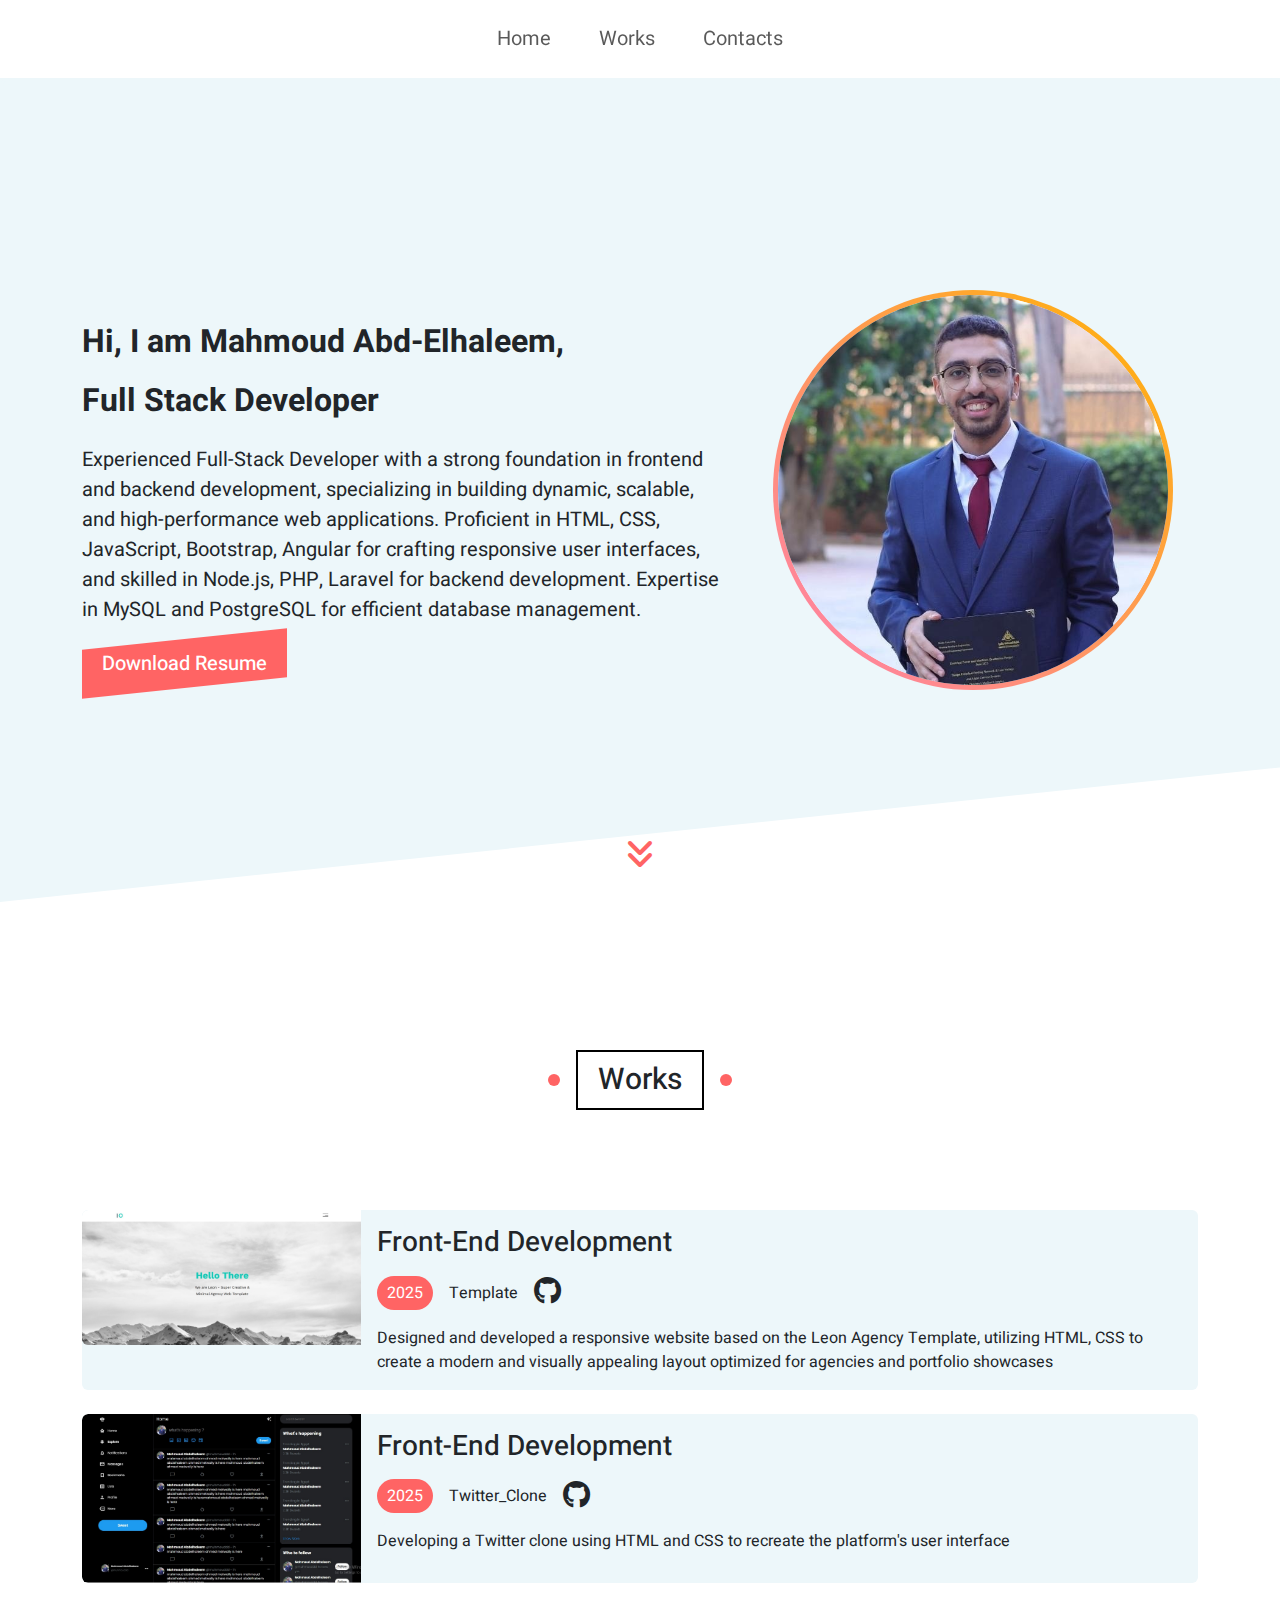
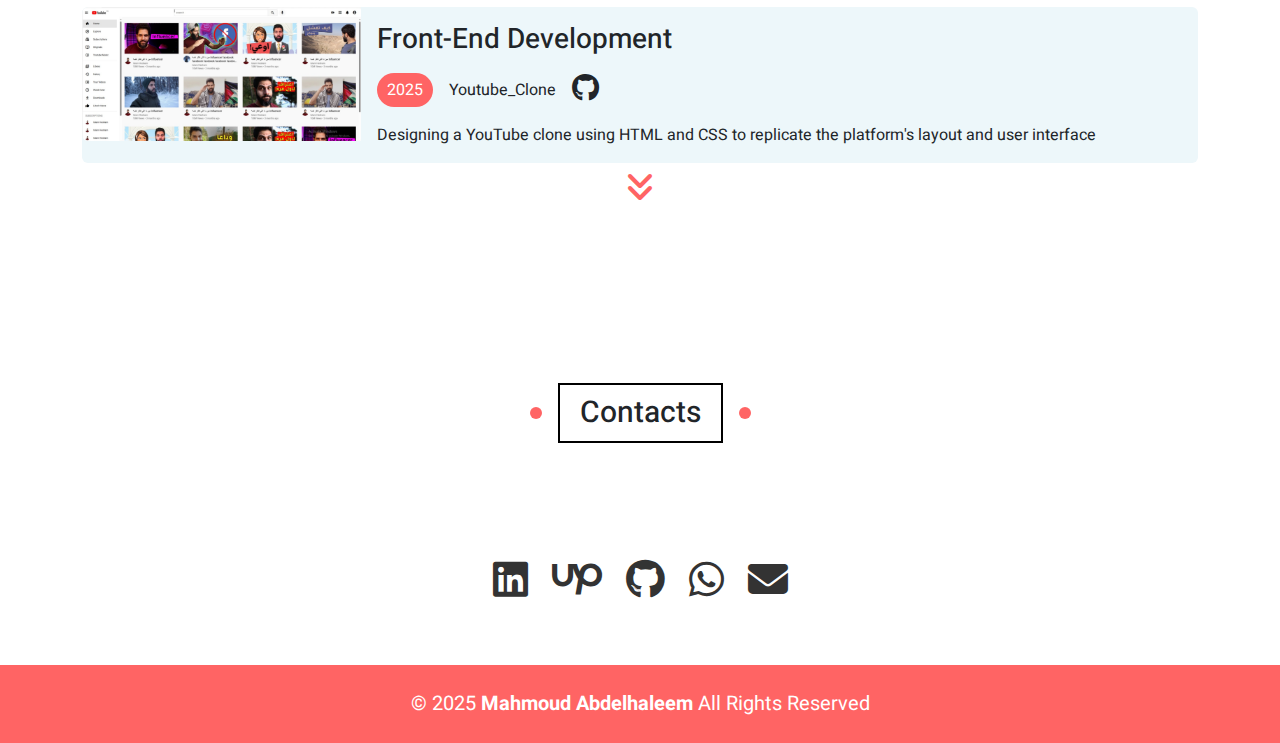
<file: lab_1/index.html>
<!DOCTYPE html>
<html lang="en">
<head>
    <meta charset="UTF-8">
    <meta name="viewport" content="width=device-width, initial-scale=1.0">
    <title>bootstrap</title>
    <link rel="stylesheet" href="css/bootstrap-5.3.6-dist/css/bootstrap.min.css">
    <link rel="stylesheet" href="css/bootstrap-5.3.6-dist/style.css">
    <link rel="stylesheet" href="css/bootstrap-5.3.6-dist/normailze.css">
    <link rel="stylesheet" href="css/bootstrap-5.3.6-dist/all.min.css">
    <link rel="preconnect" href="https://fonts.googleapis.com">
    <link rel="preconnect" href="https://fonts.gstatic.com" crossorigin>
    <link href="https://fonts.googleapis.com/css2?family=Heebo:wght@100..900&display=swap" rel="stylesheet">
</head>
<body>
      <nav class="navbar navbar-expand-lg bg-white sticky-top py-3">
        <div class="container">
            <button class="navbar-toggler" type="button" data-bs-toggle="collapse" data-bs-target="#navbarNav" aria-controls="navbarNav" aria-expanded="false" aria-label="Toggle navigation">
                <span class="navbar-toggler-icon"></span>
            </button>
            <div class="collapse navbar-collapse justify-content-center" id="navbarNav">
                <ul class="navbar-nav">
                    <li class="nav-item">
                        <a class="nav-link fs-5 mx-3" href="#Home">Home</a>
                    </li>
                    <li class="nav-item">
                        <a class="nav-link fs-5 mx-3" href="#Works">Works</a>
                    </li>
                    <li class="nav-item">
                        <a class="nav-link fs-5 mx-3" href="#Contacts">Contacts</a>
                    </li>
                </ul>
            </div>
        </div>
    </nav>

    <section class="landing d-flex align-items-center" id="Home">
        <div class="container">
            <div class="row align-items-center">
                <div class="col-lg-7 col-md-6 mb-4 mb-md-0">
                    <h1 class="fw-bold">Hi, I am Mahmoud Abd-Elhaleem,</h1>
                    <h1 class="fw-bold mb-4">Full Stack Developer</h1>
                    <p class="fs-5 mb-4">
                      Experienced Full-Stack Developer with a strong foundation in frontend and backend development, specializing in building dynamic, scalable, and high-performance web applications. Proficient in HTML, CSS, JavaScript, Bootstrap, Angular for crafting responsive user interfaces, and skilled in Node.js, PHP, Laravel for backend development. Expertise in MySQL and PostgreSQL for efficient database management. 
                    </p>
                    <a href="#" class="btn-resume text-decoration-none fs-5 fw-medium">
                        Download Resume
                    </a>
                </div>
                <div class="col-lg-5 col-md-6 text-center">
                    <img src="images/profile-pic.jpeg" alt="Profile Picture" class="profile-img img-fluid">
                </div>
            </div>
        </div>
        <a href="#Works" class="go-down text-decoration-none">
            <i class="fas fa-angle-double-down fa-2x"></i>
        </a>
    </section>

    <section class="works py-5 position-relative" id="Works">
        <div class="container">
            <h2 class="main-title text-center">Works</h2>
            
 
            <div class="card work-card mb-4 border-0">
                <div class="row g-0">
                    <div class="col-md-3">
                        <img src="images/feet_3.png" class="img-fluid rounded-start work-img" alt="Project Image">
                    </div>
                    <div class="col-md-9">
                        <div class="card-body">
                            <h3 class="card-title">Front-End Development</h3>
                            <div class="d-flex align-items-center my-3">
                                <span class="date-badge me-3">2025</span>
                                <span>Template</span>
                                <a href="https://github.com/muhmouddd21/HTML_AND_CSS_Templete_1" target="_blank" class="ms-3 text-dark">
                                    <i class="fa-brands fa-github fs-3"></i>
                                </a>
                            </div>
                            <p class="card-text">
                                Designed and developed a responsive website based on the Leon Agency Template, utilizing HTML, CSS to create a modern and visually appealing layout optimized for agencies and portfolio showcases
                            </p>
                        </div>
                    </div>
                </div>
            </div>
            

            <div class="card work-card mb-4 border-0">
                <div class="row g-0">
                    <div class="col-md-3">
                        <img src="images/feet_2.png" class="img-fluid rounded-start work-img" alt="Project Image">
                    </div>
                    <div class="col-md-9">
                        <div class="card-body">
                            <h3 class="card-title">Front-End Development</h3>
                            <div class="d-flex align-items-center my-3">
                                <span class="date-badge me-3">2025</span>
                                <span>Twitter_Clone</span>
                                <a href="https://github.com/muhmouddd21/Twitter_Clone" target="_blank" class="ms-3 text-dark">
                                    <i class="fa-brands fa-github fs-3"></i>
                                </a>
                            </div>
                            <p class="card-text">
                                Developing a Twitter clone using HTML and CSS to recreate the platform's user interface
                            </p>
                        </div>
                    </div>
                </div>
            </div>
            

            <div class="card work-card mb-4 border-0">
                <div class="row g-0">
                    <div class="col-md-3">
                        <img src="images/feet_1.jpeg" class="img-fluid rounded-start work-img" alt="Project Image">
                    </div>
                    <div class="col-md-9">
                        <div class="card-body">
                            <h3 class="card-title">Front-End Development</h3>
                            <div class="d-flex align-items-center my-3">
                                <span class="date-badge me-3">2025</span>
                                <span>Youtube_Clone</span>
                                <a href="https://github.com/muhmouddd21/Youtube_clone_html_css" target="_blank" class="ms-3 text-dark">
                                    <i class="fa-brands fa-github fs-3"></i>
                                </a>
                            </div>
                            <p class="card-text">
                                Designing a YouTube clone using HTML and CSS to replicate the platform's layout and user interface
                            </p>
                        </div>
                    </div>
                </div>
            </div>
        </div>
        <a href="#Contacts" class="go-down text-decoration-none">
            <i class="fas fa-angle-double-down fa-2x"></i>
        </a>
    </section>


    <section class="contacts py-5" id="Contacts">
        <div class="container">
            <h2 class="main-title text-center">Contacts</h2>
            <div class="row justify-content-center">
                <div class="col-12 text-center">
                    <div class="d-flex justify-content-center flex-wrap gap-4 py-3">
                        <a href="https://www.linkedin.com/in/mahmoud-abdelhaleem-926b06222/" target="_blank" class="text-decoration-none">
                            <i class="fa-brands fa-linkedin contact-icon"></i>
                        </a>
                        <a href="https://www.upwork.com/freelancers/~0167660ad78f0a157e" target="_blank" class="text-decoration-none">
                            <i class="fa-brands fa-upwork contact-icon"></i>
                        </a>
                        <a href="https://github.com/muhmouddd21" target="_blank" class="text-decoration-none">
                            <i class="fa-brands fa-github contact-icon"></i>
                        </a>
                        <a href="https://wa.me/201028962136" target="_blank" class="text-decoration-none">
                            <i class="fa-brands fa-whatsapp contact-icon"></i>
                        </a>
                        <a href="mailto:mahmoudabdelhaleem90@gmail.com" target="_blank" class="text-decoration-none">
                            <i class="fa-solid fa-envelope contact-icon"></i>
                        </a>
                    </div>
                </div>
            </div>
        </div>
    </section>


    <footer class="py-4 text-center">
        <div class="container">
            <p class="m-0 fs-5">&copy; 2025 <span class="fw-bold">Mahmoud Abdelhaleem</span> All Rights Reserved</p>
        </div>
    </footer>

    <script src="css/bootstrap-5.3.6-dist/js/bootstrap.bundle.min.js"></script>
</body>
</html>
</file>
<file: lab_1/css/bootstrap-5.3.6-dist/style.css>
:root {
    --main-color: #FF6464;
    --main-color-alt: #EDF7FA;
}

body {
    font-family: 'Heebo', sans-serif;
    scroll-behavior: smooth;
}

/* Custom title with animation */
.main-title {
    margin: 100px auto;
    padding: 10px 20px;
    border: 2px solid black;
    font-size: 30px;
    width: fit-content;
    position: relative;
    z-index: 1;
    transition: 0.3s;
}

.main-title:hover {
    color: white;
    border: 2px white solid;
    transition-delay: 0.5s;
}

.main-title::before,
.main-title::after {
    content: "";
    width: 12px;
    height: 12px;
    background-color: var(--main-color);
    position: absolute;
    border-radius: 50%;
    top: 50%;
    transform: translateY(-50%);
}

.main-title::before {
    left: -30px;
}

.main-title::after {
    right: -30px;
}

.main-title:hover::before {
    z-index: -1;
    animation: left-move 0.5s linear forwards;
}

.main-title:hover::after {
    z-index: -1;
    animation: right-move 0.5s linear forwards;
}

/* Header styles */
.navbar {
    box-shadow: 0 0 10px var(--main-color-alt);
}

.navbar .nav-link {
    position: relative;
    overflow: hidden;
    transition: 0.3s;
}

.navbar .nav-link::before {
    content: "";
    width: 100%;
    height: 4px;
    background: var(--main-color);
    position: absolute;
    top: 0;
    left: -200px;
    transition: 0.3s;
}

.navbar .nav-link:hover {
    background-color: var(--main-color-alt);
}

.navbar .nav-link:hover::before {
    left: 0;
}

/* Landing section */
.landing {
    position: relative;
    min-height: calc(100vh - 76px);
    padding: 50px 0;
}

.landing::before {
    content: "";
    position: absolute;
    top: 0;
    left: 0;
    width: 100%;
    height: 100%;
    background-color: var(--main-color-alt);
    z-index: -1;
    transform: skewY(-6deg);
    transform-origin: left top;
}

.profile-img {
    width: 400px;
    height: 400px;
    border-radius: 50%;
    border: 5px solid transparent;
    background: linear-gradient(white, white) padding-box,
                linear-gradient(45deg, #ff7eb3, #ffb400) border-box;
    animation: up-and-down 5s linear infinite;
}

.targ-1:hover {
    background-color: var(--main-color);
    color: white;
    padding: 3px;
    transform: skewY(-6deg);
}

.btn-resume {
    position: relative;
    z-index: 1;
    color: white;
    padding: 10px 20px;
    transition: 0.3s;
}

.btn-resume::before {
    position: absolute;
    top: 0;
    left: 0;
    content: "";
    width: 100%;
    height: 100%;
    transition: 0.3s ease-in-out;
    transform: skewY(-6deg);
    z-index: -1;
    background-color: var(--main-color);
}

.btn-resume:hover::before {
    transform: skewY(0deg);
    border: 1px white solid;
}

/* Works section */
.work-card {
    background-color: var(--main-color-alt);
    transition: 0.3s;
    overflow: hidden;
    position: relative;
}

.work-card::before {
    content: "";
    position: absolute;
    bottom: -200px;
    right: 0;
    height: 200px;
    width: 2px;
    background-color: var(--main-color);
    transition: 0.3s ease-in-out;
}

.work-card:hover::before {
    bottom: 0;
}

.work-card:hover .work-img {
    filter: grayscale(100%);
}

.date-badge {
    background-color: var(--main-color);
    border-radius: 9999px;
    padding: 5px 10px;
    color: white;
}

/* Contact and footer */
.contact-icon {
    font-size: 2.5rem;
    color: #333;
    transition: 0.3s;
}

.contact-icon:hover {
    color: var(--main-color);
    transform: translateY(-5px);
}

footer {
    background-color: var(--main-color);
    color: white;
}

/* Animations */
@keyframes up-and-down {
    0%, 100% {
        transform: translateY(0);
    }
    50% {
        transform: translateY(-50px);
    }
}

@keyframes bouncing {
    0%, 10%, 20%, 50%, 80%, 100% {
        transform: translateY(0);
    }
    40%, 60% {
        transform: translateY(-10px);
    }
}

@keyframes left-move {
    50% {
        left: 0;
        width: 12px;
        height: 12px;
    }
    100% {
        left: 0;
        border-radius: 0;
        width: 100%;
        height: 100%;
    }
}

@keyframes right-move {
    50% {
        right: 0;
        width: 12px;
        height: 12px;
    }
    100% {
        right: 0;
        border-radius: 0;
        width: 100%;
        height: 100%;
    }
}

.go-down {
    color: var(--main-color);
    position: absolute;
    bottom: 30px;
    left: 50%;
    transform: translateX(-50%);
    transition: 0.3s;
}

.go-down i {
    animation: bouncing 1.5s infinite;
}

@media (max-width: 767px) {
    .profile-img {
        width: 200px;
        height: 200px;
        margin-bottom: 30px;
    }
    
    .main-title {
        font-size: 20px;
        margin: 50px auto;
    }
}
</file>
<file: lab_1/css/bootstrap-5.3.6-dist/normailze.css>
/*! normalize.css v8.0.1 | MIT License | github.com/necolas/normalize.css */

/* Document
   ========================================================================== */

/**
 * 1. Correct the line height in all browsers.
 * 2. Prevent adjustments of font size after orientation changes in iOS.
 */

 html {
    line-height: 1.15; /* 1 */
    -webkit-text-size-adjust: 100%; /* 2 */
  }
  
  /* Sections
     ========================================================================== */
  
  /**
   * Remove the margin in all browsers.
   */
  
  body {
    margin: 0;
  }
  
  /**
   * Render the `main` element consistently in IE.
   */
  
  main {
    display: block;
  }
  
  /**
   * Correct the font size and margin on `h1` elements within `section` and
   * `article` contexts in Chrome, Firefox, and Safari.
   */
  
  h1 {
    font-size: 2em;
    margin: 0.67em 0;
  }
  
  /* Grouping content
     ========================================================================== */
  
  /**
   * 1. Add the correct box sizing in Firefox.
   * 2. Show the overflow in Edge and IE.
   */
  
  hr {
    box-sizing: content-box; /* 1 */
    height: 0; /* 1 */
    overflow: visible; /* 2 */
  }
  
  /**
   * 1. Correct the inheritance and scaling of font size in all browsers.
   * 2. Correct the odd `em` font sizing in all browsers.
   */
  
  pre {
    font-family: monospace, monospace; /* 1 */
    font-size: 1em; /* 2 */
  }
  
  /* Text-level semantics
     ========================================================================== */
  
  /**
   * Remove the gray background on active links in IE 10.
   */
  
  a {
    background-color: transparent;
  }
  
  /**
   * 1. Remove the bottom border in Chrome 57-
   * 2. Add the correct text decoration in Chrome, Edge, IE, Opera, and Safari.
   */
  
  abbr[title] {
    border-bottom: none; /* 1 */
    text-decoration: underline; /* 2 */
    text-decoration: underline dotted; /* 2 */
  }
  
  /**
   * Add the correct font weight in Chrome, Edge, and Safari.
   */
  
  b,
  strong {
    font-weight: bolder;
  }
  
  /**
   * 1. Correct the inheritance and scaling of font size in all browsers.
   * 2. Correct the odd `em` font sizing in all browsers.
   */
  
  code,
  kbd,
  samp {
    font-family: monospace, monospace; /* 1 */
    font-size: 1em; /* 2 */
  }
  
  /**
   * Add the correct font size in all browsers.
   */
  
  small {
    font-size: 80%;
  }
  
  /**
   * Prevent `sub` and `sup` elements from affecting the line height in
   * all browsers.
   */
  
  sub,
  sup {
    font-size: 75%;
    line-height: 0;
    position: relative;
    vertical-align: baseline;
  }
  
  sub {
    bottom: -0.25em;
  }
  
  sup {
    top: -0.5em;
  }
  
  /* Embedded content
     ========================================================================== */
  
  /**
   * Remove the border on images inside links in IE 10.
   */
  
  img {
    border-style: none;
  }
  
  /* Forms
     ========================================================================== */
  
  /**
   * 1. Change the font styles in all browsers.
   * 2. Remove the margin in Firefox and Safari.
   */
  
  button,
  input,
  optgroup,
  select,
  textarea {
    font-family: inherit; /* 1 */
    font-size: 100%; /* 1 */
    line-height: 1.15; /* 1 */
    margin: 0; /* 2 */
  }
  
  /**
   * Show the overflow in IE.
   * 1. Show the overflow in Edge.
   */
  
  button,
  input { /* 1 */
    overflow: visible;
  }
  
  /**
   * Remove the inheritance of text transform in Edge, Firefox, and IE.
   * 1. Remove the inheritance of text transform in Firefox.
   */
  
  button,
  select { /* 1 */
    text-transform: none;
  }
  
  /**
   * Correct the inability to style clickable types in iOS and Safari.
   */
  
  button,
  [type="button"],
  [type="reset"],
  [type="submit"] {
    -webkit-appearance: button;
  }
  
  /**
   * Remove the inner border and padding in Firefox.
   */
  
  button::-moz-focus-inner,
  [type="button"]::-moz-focus-inner,
  [type="reset"]::-moz-focus-inner,
  [type="submit"]::-moz-focus-inner {
    border-style: none;
    padding: 0;
  }
  
  /**
   * Restore the focus styles unset by the previous rule.
   */
  
  button:-moz-focusring,
  [type="button"]:-moz-focusring,
  [type="reset"]:-moz-focusring,
  [type="submit"]:-moz-focusring {
    outline: 1px dotted ButtonText;
  }
  
  /**
   * Correct the padding in Firefox.
   */
  
  fieldset {
    padding: 0.35em 0.75em 0.625em;
  }
  
  /**
   * 1. Correct the text wrapping in Edge and IE.
   * 2. Correct the color inheritance from `fieldset` elements in IE.
   * 3. Remove the padding so developers are not caught out when they zero out
   *    `fieldset` elements in all browsers.
   */
  
  legend {
    box-sizing: border-box; /* 1 */
    color: inherit; /* 2 */
    display: table; /* 1 */
    max-width: 100%; /* 1 */
    padding: 0; /* 3 */
    white-space: normal; /* 1 */
  }
  
  /**
   * Add the correct vertical alignment in Chrome, Firefox, and Opera.
   */
  
  progress {
    vertical-align: baseline;
  }
  
  /**
   * Remove the default vertical scrollbar in IE 10+.
   */
  
  textarea {
    overflow: auto;
  }
  
  /**
   * 1. Add the correct box sizing in IE 10.
   * 2. Remove the padding in IE 10.
   */
  
  [type="checkbox"],
  [type="radio"] {
    box-sizing: border-box; /* 1 */
    padding: 0; /* 2 */
  }
  
  /**
   * Correct the cursor style of increment and decrement buttons in Chrome.
   */
  
  [type="number"]::-webkit-inner-spin-button,
  [type="number"]::-webkit-outer-spin-button {
    height: auto;
  }
  
  /**
   * 1. Correct the odd appearance in Chrome and Safari.
   * 2. Correct the outline style in Safari.
   */
  
  [type="search"] {
    -webkit-appearance: textfield; /* 1 */
    outline-offset: -2px; /* 2 */
  }
  
  /**
   * Remove the inner padding in Chrome and Safari on macOS.
   */
  
  [type="search"]::-webkit-search-decoration {
    -webkit-appearance: none;
  }
  
  /**
   * 1. Correct the inability to style clickable types in iOS and Safari.
   * 2. Change font properties to `inherit` in Safari.
   */
  
  ::-webkit-file-upload-button {
    -webkit-appearance: button; /* 1 */
    font: inherit; /* 2 */
  }
  
  /* Interactive
     ========================================================================== */
  
  /*
   * Add the correct display in Edge, IE 10+, and Firefox.
   */
  
  details {
    display: block;
  }
  
  /*
   * Add the correct display in all browsers.
   */
  
  summary {
    display: list-item;
  }
  
  /* Misc
     ========================================================================== */
  
  /**
   * Add the correct display in IE 10+.
   */
  
  template {
    display: none;
  }
  
  /**
   * Add the correct display in IE 10.
   */
  
  [hidden] {
    display: none;
  }
</file>
